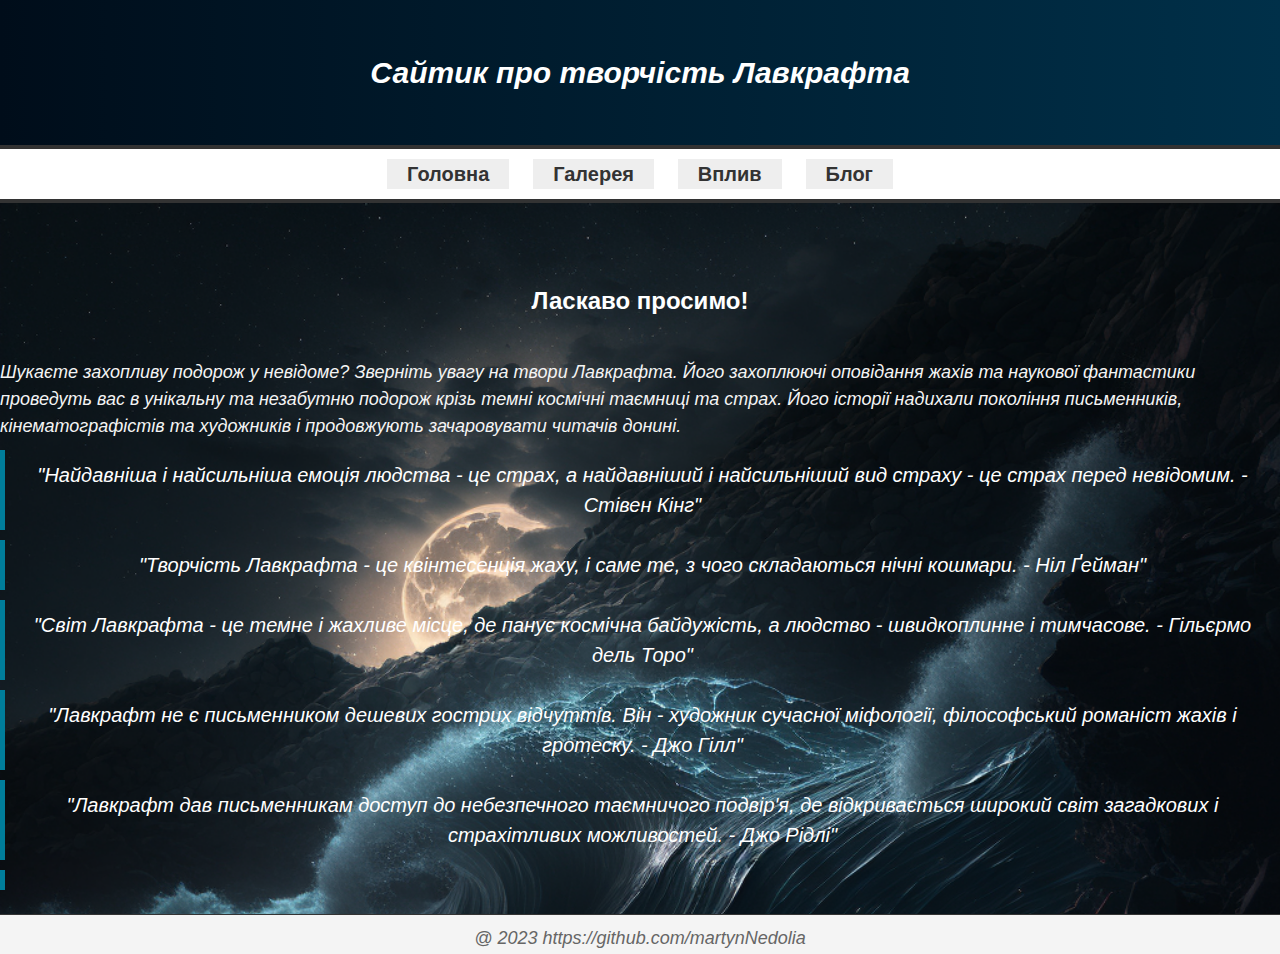
<file: index.html>
<!DOCTYPE html>
<html>
    <head>

        <head>
            <title>Сайтик про творчість Лавкрафта | Ласкаво просимо до подорожі у невідоме!</title>
            <meta name="description" content="Твори Лавкрафта надихали покоління письменників, кінематографістів та художників і продовжують зачаровувати читачів донинcontinue захоплюючі оповідання жахів та наукової фантастики проведуть вас в унікальну та незабутню подорож крізь темні космічні таємниці та страх.">
            <meta name="keywords" content="творчість Лавкрафта, жахи, наукова фантастика, темні космічні таємниці, невідоме, страх, шукаєте захопливу подорож, зачаровувати читачів донині">
            <link rel="stylesheet" href="style.css">
            <script src="script.js"></script>
            <meta charset="utf-8">
        </head>
    </head>
    <body>
      
        <header>
            <h1>Сайтик про творчість Лавкрафта</h1>
        </header>

        <nav>
            <ul>
                <li><a href="index.html">Головна</a></li>
                <li><a href="gallery.html">Галерея</a></li>
                <li><a href="works.html">Вплив</a></li>
                <li><a href="blog.html">Блог</a></li>
            </ul>
        </nav>

        <main>
            

            <h2>Ласкаво просимо!</h2>
            
            <p class="first">Шукаєте захопливу подорож у невідоме? Зверніть увагу на твори Лавкрафта. Його захоплюючі оповідання жахів та наукової фантастики проведуть вас в унікальну та незабутню подорож крізь темні космічні таємниці та страх. Його історії надихали покоління письменників, кінематографістів та художників і продовжують зачаровувати читачів донині.            

            <blockquote cite="H.P. Lovecraft">
                "Найдавніша і найсильніша емоція людства - це страх, а найдавніший і найсильніший вид страху - це страх перед невідомим. - Стівен Кінг"</blockquote>
            <blockquote cite="Stephen King">
                "Творчість Лавкрафта - це квінтесенція жаху, і саме те, з чого складаються нічні кошмари. - Ніл Ґейман"</blockquote>
            <blockquote cite="Neil Gaiman">
                "Світ Лавкрафта - це темне і жахливе місце, де панує космічна байдужість, а людство - швидкоплинне і тимчасове. - Гільєрмо дель Торо"</blockquote>
            <blockquote cite="Guillermo del Toro">
                "Лавкрафт не є письменником дешевих гострих відчуттів. Він - художник сучасної міфології, філософський романіст жахів і гротеску. - Джо Гілл"</blockquote>
            <blockquote cite="Joe Hill">
                "Лавкрафт дав письменникам доступ до небезпечного таємничого подвір'я, де відкривається широкий світ загадкових і страхітливих можливостей. - Джо Рідлі"</blockquote>
            <blockquote cite="Joe Riddel">
            </blockquote>
        </main>

        <footer>
            <p class="second">@ 2023 https://github.com/martynNedolia</p>
        </footer>
    </body>
</html>
</file>
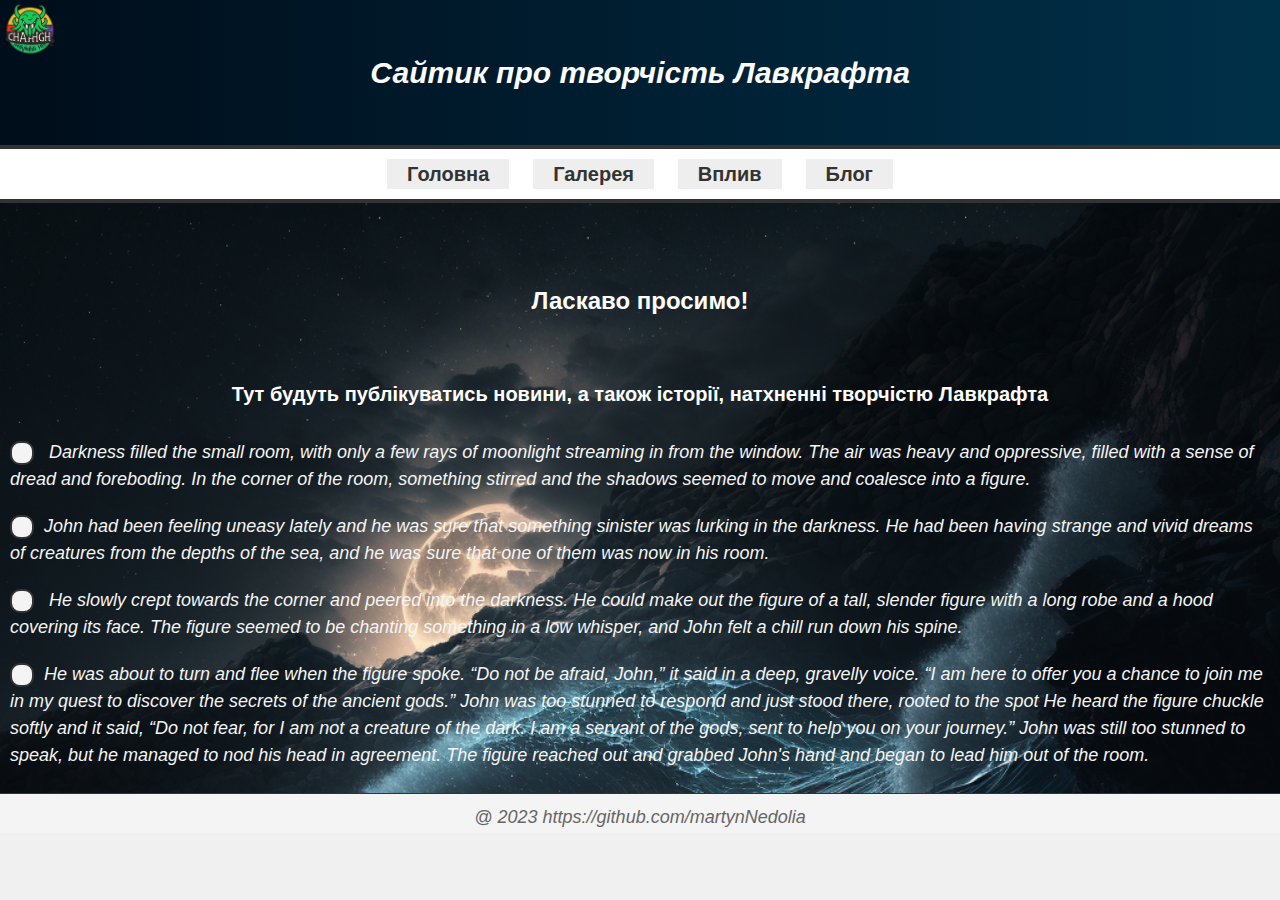
<file: blog.html>
<!DOCTYPE html>
<html>
    <head>
        <title>Сайтик про творчість Лавкрафта | Галерея робіт у атмосфері лавкрафту</title>
            <meta name="description" content="Твори Лавкрафта надихали покоління письменників, кінематографістів та художників і продовжують зачаровувати читачів донинcontinue захоплюючі оповідання жахів та наукової фантастики проведуть вас в унікальну та незабутню подорож крізь темні космічні таємниці та страх.">
            <meta name="keywords" content="творчість Лавкрафта,галерея, жахи, наукова фантастика, темні космічні таємниці, невідоме, страх, шукаєте захопливу подорож, зачаровувати читачів донині">
            <link rel="stylesheet" href="styleBlog.css">
            <script src="script.js"></script>
            <meta charset="utf-8">
    </head>
    <body>
        <div class="row">
            <img src="Logo1.png" alt="Logo" class="logo" />
        </div>
        <header>
            <h1>Сайтик про творчість Лавкрафта</h1>
        </header>

        <nav>
            <ul>
                <li><a href="index.html">Головна</a></li>
                <li><a href="gallery.html">Галерея</a></li>
                <li><a href="works.html">Вплив</a></li>
                <li><a href="blog.html">Блог</a></li>
            </ul>
        </nav>

        <main>
            <h2>Ласкаво просимо!</h2>
            <h3>Тут будуть публікуватись новини, а також історії, натхненні творчістю Лавкрафта</h3>
           
                   
            <p class="first"> Darkness filled the small room, with only a few rays of moonlight streaming in from the window. The air was heavy and oppressive, filled with a sense of dread and foreboding. In the corner of the room, something stirred and the shadows seemed to move and coalesce into a figure.</p>           
            <p class="first">John had been feeling uneasy lately and he was sure that something sinister was lurking in the darkness. He had been having strange and vivid dreams of creatures from the depths of the sea, and he was sure that one of them was now in his room.</p>          
            <p class="first"> He slowly crept towards the corner and peered into the darkness. He could make out the figure of a tall, slender figure with a long robe and a hood covering its face. The figure seemed to be chanting something in a low whisper, and John felt a chill run down his spine.            
            <p class="first">He was about to turn and flee when the figure spoke.
                    “Do not be afraid, John,” it said in a deep, gravelly voice. “I am here to offer you a chance to join me in my quest to discover the secrets of the ancient gods.”
                    John was too stunned to respond and just stood there, rooted to the spot    
                    He heard the figure chuckle softly and it said, “Do not fear, for I am not a creature of the dark. I am a servant of the gods, sent to help you on your journey.”
                    John was still too stunned to speak, but he managed to nod his head in agreement. The figure reached out and grabbed John's hand and began to lead him out of the room.</p>
           
        <footer>
            <p class="second">@ 2023 https://github.com/martynNedolia</p>
        </footer>
    </body>
</html>
</file>
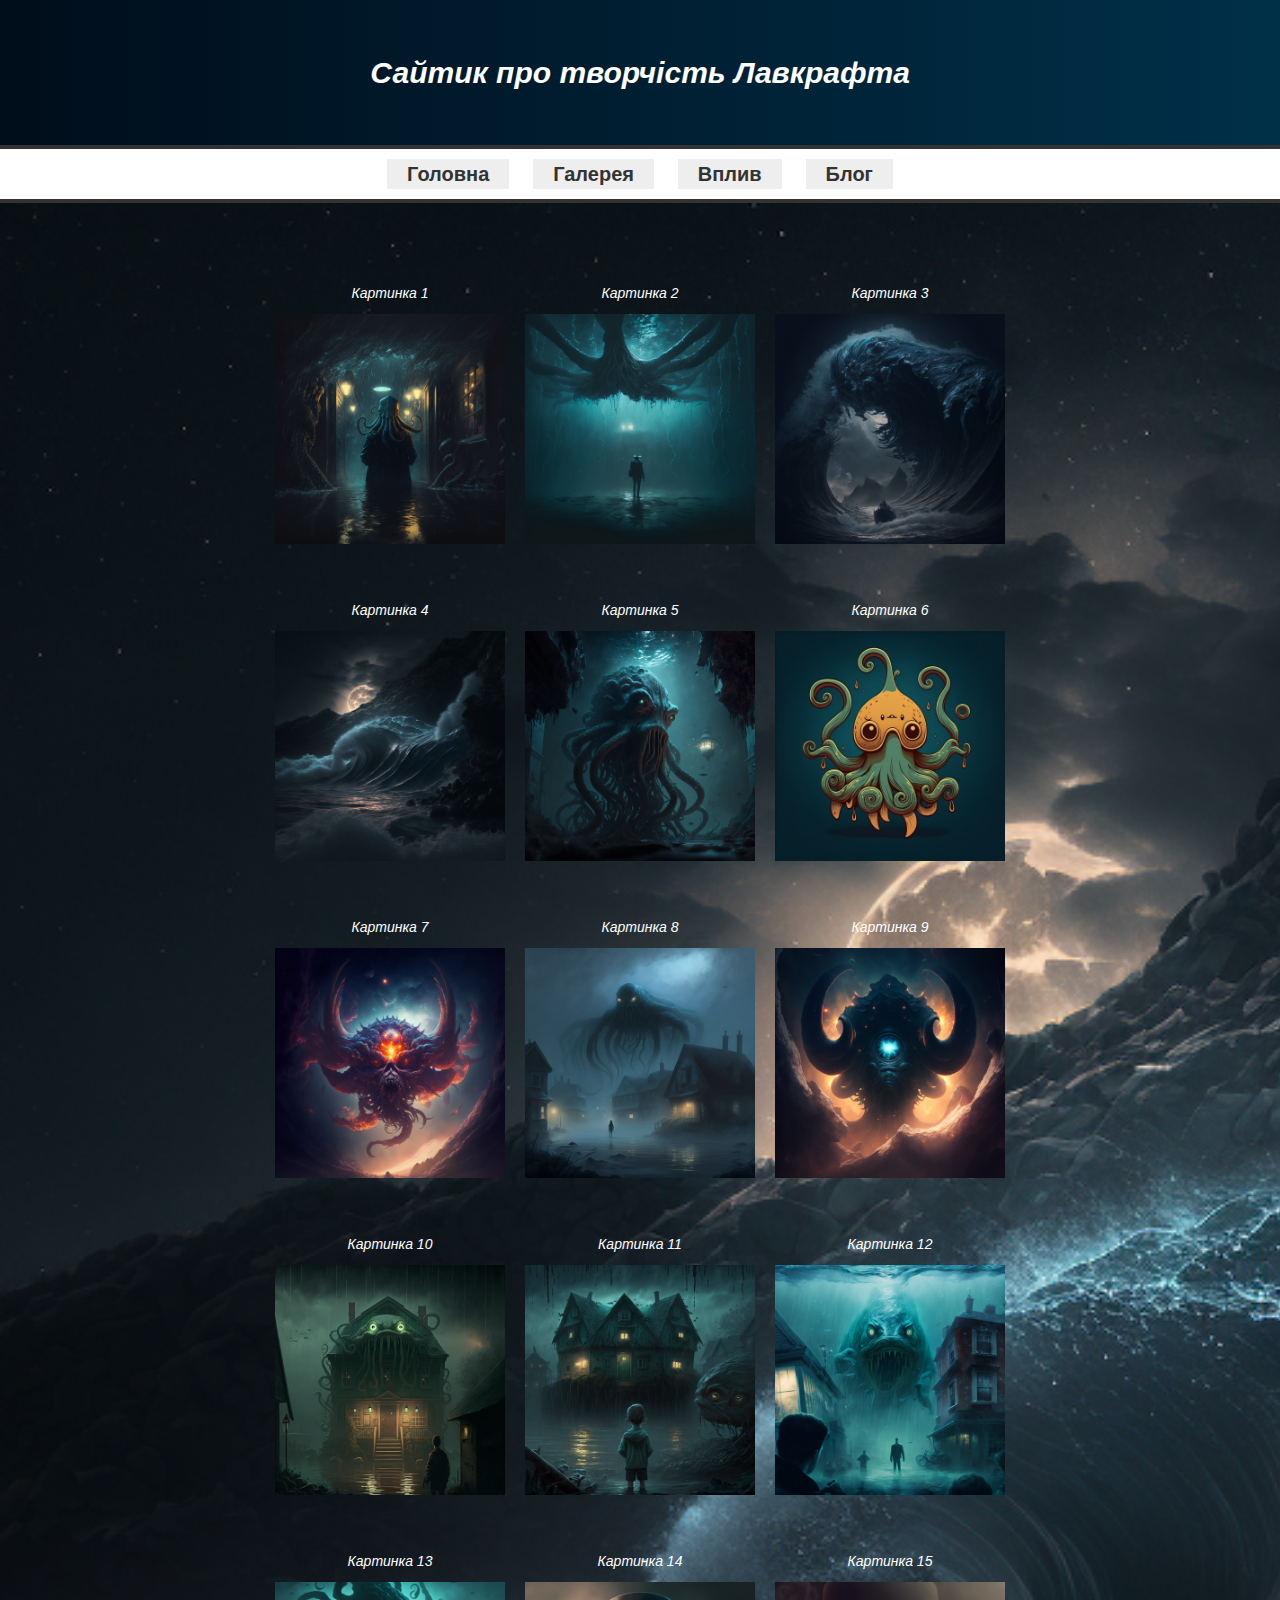
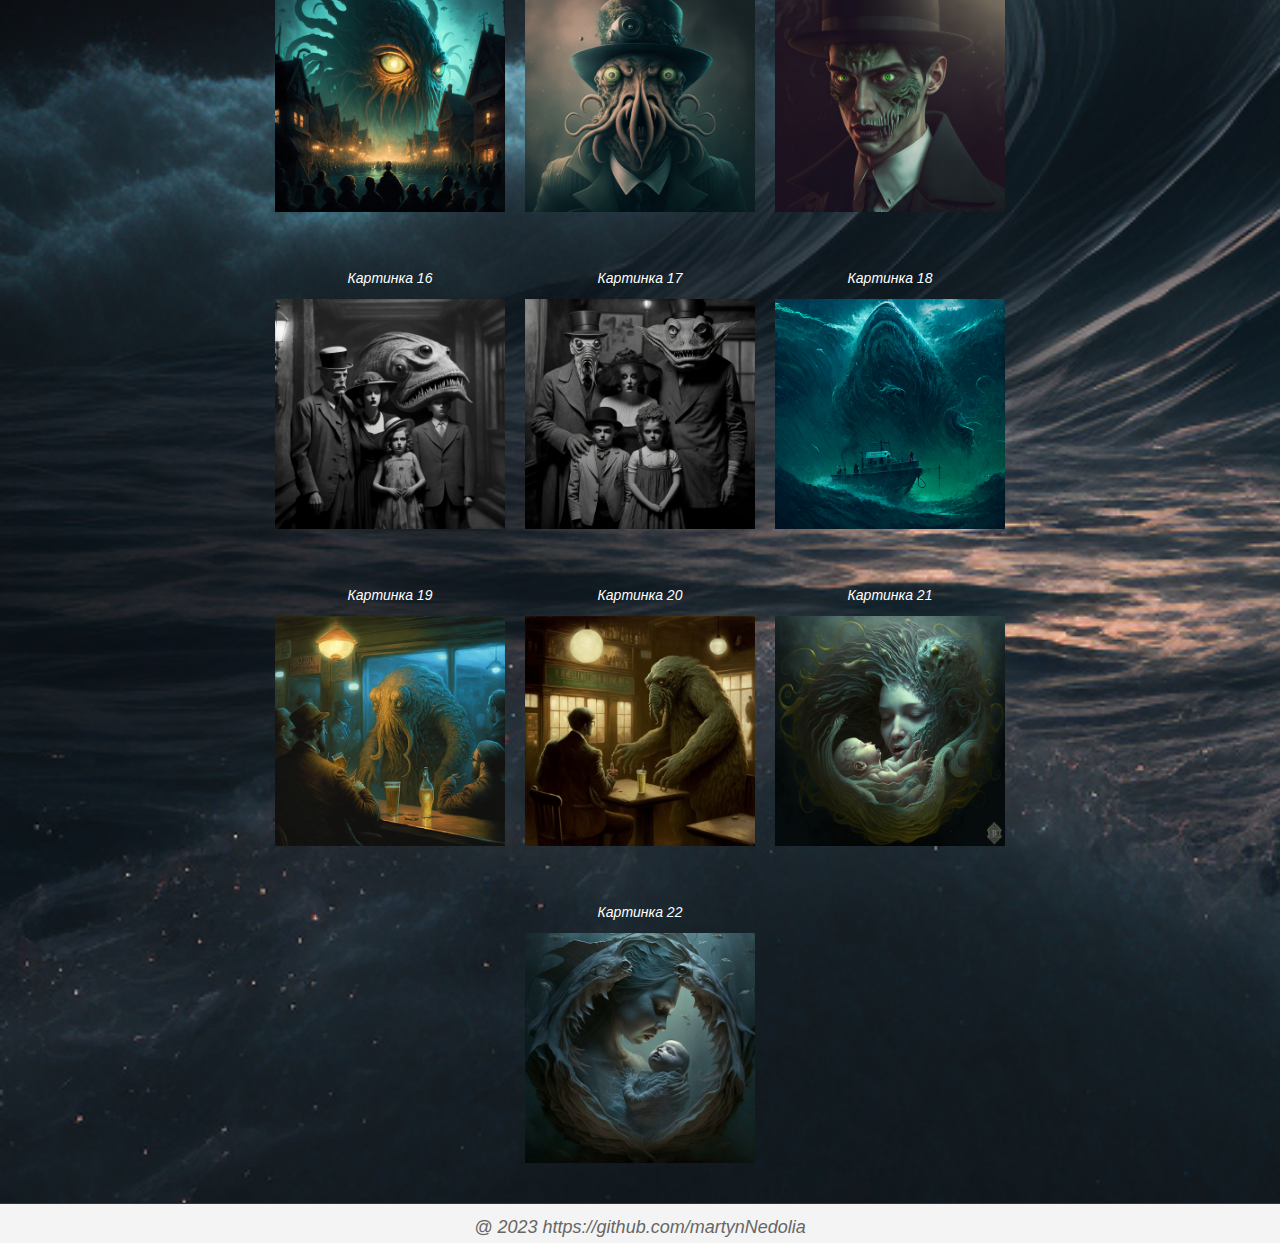
<file: gallery.html>
<!DOCTYPE html>
<html>
    <head>
        <title>Сайтик про творчість Лавкрафта | Галерея робіт у атмосфері лавкрафту</title>
            <meta name="description" content="Твори Лавкрафта надихали покоління письменників, кінематографістів та художників і продовжують зачаровувати читачів донинcontinue захоплюючі оповідання жахів та наукової фантастики проведуть вас в унікальну та незабутню подорож крізь темні космічні таємниці та страх.">
            <meta name="keywords" content="творчість Лавкрафта,галерея, жахи, наукова фантастика, темні космічні таємниці, невідоме, страх, шукаєте захопливу подорож, зачаровувати читачів донині">
            <link rel="stylesheet" href="styleGal.css">
            <script src="script.js"></script>
            <meta charset="utf-8">
</head>
    <body>
       
        <header>
            <h1>Сайтик про творчість Лавкрафта</h1>
        </header>

        <nav>
            <ul>
                <li><a href="index.html">Головна</a></li>
                <li><a href="gallery.html">Галерея</a></li>
                <li><a href="works.html">Вплив</a></li>
                <li><a href="blog.html">Блог</a></li>
            </ul>
        </nav>

        <main>
            <div class="gallery-container">
                <div class="gallery-item">
                    <p class="first">Картинка 1</p>
                <img id="Image1" src="Image1.png" onclick="zoomIn('Image1')" alt="Image 1">
                </div>
                <div class="gallery-item">
                    <p class="first">Картинка 2</p>
                    <img id="Image2" src="Image2.png" onclick="zoomIn('Image2')" alt="Image 2">
                </div>
                <div class="gallery-item">
                    <p class="first">Картинка 3</p>
                    <img id="Image3" src="Image3.png" onclick="zoomIn('Image3')" alt="Image 3">
                </div>
                <div class="gallery-item">
                    <p class="first">Картинка 4</p>
                    <img id="Image4" src="Image4.png" onclick="zoomIn('Image4')" alt="Image 4">
                </div>
                <div class="gallery-item">
                    <p class="first">Картинка 5</p>
                    <img id="Image5" src="Image5.png" onclick="zoomIn('Image5')" alt="Image 5">
                </div>
                <div class="gallery-item">
                    <p class="first">Картинка 6</p>
                    <img id="Image6" src="Image6.png" onclick="zoomIn('Image6')" alt="Image 6">
                </div>
                <div class="gallery-item">
                    <p class="first">Картинка 7</p>
                    <img id="Image7" src="Image7.png" onclick="zoomIn('Image7')" alt="Image 7">
                </div>
                <div class="gallery-item">
                    <p class="first">Картинка 8</p>
                    <img id="Image8" src="Image8.png" onclick="zoomIn('Image8')" alt="Image 8">
                </div>
                <div class="gallery-item">
                    <p class="first">Картинка 9</p>
                    <img id="Image9" src="Image9.png" onclick="zoomIn('Image9')" alt="Image 9">
                </div>
                <div class="gallery-item">
                    <p class="first">Картинка 10</p>
                    <img id="Image10" src="Image10.png" onclick="zoomIn('Image10')" alt="Image 10">
                </div>
                <div class="gallery-item">
                    <p class="first">Картинка 11</p>
                    <img id="Image11" src="Image11.png" onclick="zoomIn('Image11')" alt="Image 11">
                </div>
                <div class="gallery-item">
                    <p class="first">Картинка 12</p>
                    <img id="Image12" src="Image12.png" onclick="zoomIn('Image12')" alt="Image 12">
                </div>
                <div class="gallery-item">
                    <p class="first">Картинка 13</p>
                    <img id="Image13" src="Image13.png" onclick="zoomIn('Image13')" alt="Image 13">
                </div>
                <div class="gallery-item">
                    <p class="first">Картинка 14</p>
                    <img id="Image14" src="Image14.png" onclick="zoomIn('Image14')" alt="Image 14">
                </div>
                <div class="gallery-item">
                    <p class="first">Картинка 15</p>
                    <img id="Image15" src="Image15.png" onclick="zoomIn('Image15')" alt="Image 15">
                </div>
                <div class="gallery-item">
                    <p class="first">Картинка 16</p>
                    <img id="Image16" src="Image16.png" onclick="zoomIn('Image16')" alt="Image 16">
                </div>
                <div class="gallery-item">
                    <p class="first">Картинка 17</p>
                    <img id="Image17" src="Image17.png" onclick="zoomIn('Image17')" alt="Image 17">
                </div>
                <div class="gallery-item">
                    <p class="first">Картинка 18</p>
                    <img id="Image18" src="Image18.png" onclick="zoomIn('Image18')" alt="Image 18">
                </div>
                <div class="gallery-item">
                    <p class="first">Картинка 19</p>
                    <img id="Image19" src="Image19.png" onclick="zoomIn('Image19')" alt="Image 19">
                </div>
                <div class="gallery-item">
                    <p class="first">Картинка 20</p>
                    <img id="Image20" src="Image20.png" onclick="zoomIn('Image20')" alt="Image 20">
                </div>
                <div class="gallery-item">
                    <p class="first">Картинка 21</p>
                    <img id="Image21" src="Image21.png" onclick="zoomIn('Image21')" alt="Image 21">
                </div>
                <div class="gallery-item">
                    <p class="first">Картинка 22</p>
                    <img id="Image22" src="Image22.png" onclick="zoomIn('Image22')" alt="Image 22">
                </div>
            </div>
            
        </main>

        <footer>
            <p class="second">@ 2023 https://github.com/martynNedolia</p>
        </footer>
    </body>
</html>
</file>
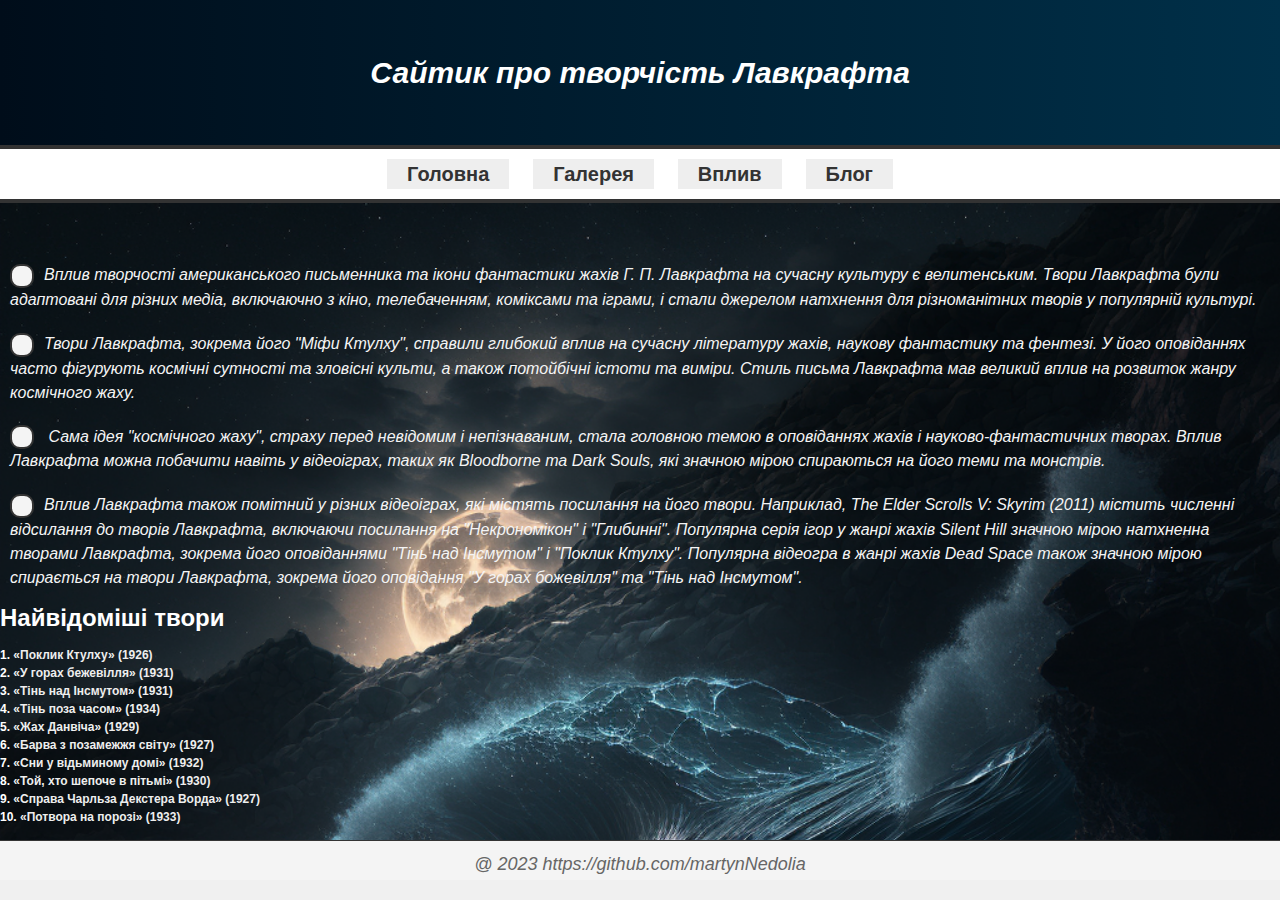
<file: works.html>
<!DOCTYPE html>
<html>
    <head>
        <title>Сайтик про творчість Лавкрафта | Галерея робіт у атмосфері лавкрафту</title>
            <meta name="description" content="Твори Лавкрафта надихали покоління письменників, кінематографістів та художників і продовжують зачаровувати читачів донинcontinue захоплюючі оповідання жахів та наукової фантастики проведуть вас в унікальну та незабутню подорож крізь темні космічні таємниці та страх.">
            <meta name="keywords" content="творчість Лавкрафта,галерея, жахи, наукова фантастика, темні космічні таємниці, невідоме, страх, шукаєте захопливу подорож, зачаровувати читачів донині">
            <link rel="stylesheet" href="styleWorks.css">
            <script src="script.js"></script>
            <meta charset="utf-8">
    </head>
    <body>
        
        <header>
            <h1>Сайтик про творчість Лавкрафта</h1>
        </header>

        <nav>
            <ul>
                <li><a href="index.html">Головна</a></li>
                <li><a href="gallery.html">Галерея</a></li>
                <li><a href="works.html">Вплив</a></li>
                <li><a href="blog.html">Блог</a></li>
            </ul>
        </nav>

        <main>
           
            <p class="first">Вплив творчості американського письменника та ікони фантастики жахів Г. П. Лавкрафта на сучасну культуру є велитенським. Твори Лавкрафта були адаптовані для різних медіа, включаючно з кіно, телебаченням, коміксами та іграми, і стали джерелом натхнення для різноманітних творів у популярній культурі.</p>           
            <p class="first">Твори Лавкрафта, зокрема його "Міфи Ктулху", справили глибокий вплив на сучасну літературу жахів, наукову фантастику та фентезі. У його оповіданнях часто фігурують космічні сутності та зловісні культи, а також потойбічні істоти та виміри. Стиль письма Лавкрафта мав великий вплив на розвиток жанру космічного жаху.</p>          
            <p class="first"> Сама ідея "космічного жаху", страху перед невідомим і непізнаваним, стала головною темою в оповіданнях жахів і науково-фантастичних творах. Вплив Лавкрафта можна побачити навіть у відеоіграх, таких як Bloodborne та Dark Souls, які значною мірою спираються на його теми та монстрів.</p>           
            <p class="first">Вплив Лавкрафта також помітний у різних відеоіграх, які містять посилання на його твори. Наприклад, The Elder Scrolls V: Skyrim (2011) містить численні відсилання до творів Лавкрафта, включаючи посилання на "Некрономікон" і "Глибинні". Популярна серія ігор у жанрі жахів Silent Hill значною мірою натхненна творами Лавкрафта, зокрема його оповіданнями "Тінь над Інсмутом" і "Поклик Ктулху". Популярна відеогра в жанрі жахів Dead Space  також значною мірою спирається на твори Лавкрафта, зокрема його оповідання "У горах божевілля" та "Тінь над Інсмутом".            
            
            <h2>Найвідоміші твори</h2>
                    <ul>
                        <li>1. <a id = "noUnderscore"href="https://uk.wikipedia.org/wiki/%D0%9F%D0%BE%D0%BA%D0%BB%D0%B8%D0%BA_%D0%9A%D1%82%D1%83%D0%BB%D1%85%D1%83">«Поклик Ктулху» (1926)</a> </li>
                        <li>2. <a id = "noUnderscore"href="https://uk.wikipedia.org/wiki/%D0%A3_%D0%B3%D0%BE%D1%80%D0%B0%D1%85_%D0%B1%D0%BE%D0%B6%D0%B5%D0%B2%D1%96%D0%BB%D0%BB%D1%8F">«У горах бежевілля» (1931)</a> </li>
                        <li>3. <a id = "noUnderscore"href="https://uk.wikipedia.org/wiki/%D0%9C%D0%BE%D1%80%D0%BE%D0%BA_%D0%BD%D0%B0%D0%B4_%D0%86%D0%BD%D1%81%D0%BC%D1%83%D1%82%D0%BE%D0%BC">«Тінь над Інсмутом» (1931)</a></li>
                        <li>4. <a id = "noUnderscore"href="https://ewikiuk.top/wiki/The_Shadow_out_of_Time">«Тінь поза часом» (1934)</a></li>
                        <li>5. <a id = "noUnderscore"href="https://uk.wikipedia.org/wiki/%D0%96%D0%B0%D1%85%D1%96%D1%82%D1%82%D1%8F_%D0%94%D0%B0%D0%BD%D0%B2%D1%96%D1%87%D0%B0">«Жах Данвіча» (1929)</a></li>
                        <li>6. <a id = "noUnderscore"href="https://uk.wikipedia.org/wiki/%D0%91%D0%B0%D1%80%D0%B2%D0%B0_%D0%B7_%D0%BF%D0%BE%D0%B7%D0%B0%D0%BC%D0%B5%D0%B6%D0%B6%D1%8F_%D1%81%D0%B2%D1%96%D1%82%D1%83">«Барва з позамежжя світу» (1927)</a></li>
                        <li>7. <a id = "noUnderscore"href="https://uk.wikipedia.org/wiki/%D0%A1%D0%BD%D0%B8_%D1%83_%D0%B2%D1%96%D0%B4%D1%8C%D0%BC%D0%B8%D0%BD%D0%BE%D0%BC%D1%83_%D0%B4%D0%BE%D0%BC%D1%96">«Сни у відьминому домі» (1932)</a></li>
                        <li>8. <a id = "noUnderscore"href="https://uk.wikipedia.org/w/index.php?fulltext=1&search=%C2%AB%D0%A2%D0%BE%D0%B9%2C%20%D1%85%D1%82%D0%BE%20%D1%88%D0%B5%D0%BF%D0%BE%D1%87%D0%B5%20%D0%B2%20%D0%BF%D1%96%D1%82%D1%8C%D0%BC%D1%96%C2%BB%20(1930)&title=%D0%A1%D0%BF%D0%B5%D1%86%D1%96%D0%B0%D0%BB%D1%8C%D0%BD%D0%B0%3A%D0%9F%D0%BE%D1%88%D1%83%D0%BA&ns0=1">«Той, хто шепоче в пітьмі» (1930)</a></li>
                        <li>9. <a id = "noUnderscore"href="https://uk.wikipedia.org/wiki/%D0%A1%D0%BF%D1%80%D0%B0%D0%B2%D0%B0_%D0%A7%D0%B0%D1%80%D0%BB%D1%8C%D0%B7%D0%B0_%D0%94%D0%B5%D0%BA%D1%81%D1%82%D0%B5%D1%80%D0%B0_%D0%92%D0%BE%D1%80%D0%B4%D0%B0">«Справа Чарльза Декстера Ворда» (1927)</a></li>
                        <li>10. <a id = "noUnderscore"href="https://www.youtube.com/watch?v=C48BC6qrCOI&ab_channel=%F0%9F%90%BA%D0%A1%D0%98%D0%9C%D0%90%D0%A0%D0%93%D0%9B%F0%9F%90%BA%D0%A1%D0%A2%D0%A0%D0%90%D0%A8%D0%9D%D0%86%D0%86%D0%A1%D0%A2%D0%9E%D0%A0%D0%86%D0%87%D0%A3%D0%9A%D0%A0%D0%90%D0%87%D0%9D%D0%A1%D0%AC%D0%9A%D0%9E%D0%AE">«Потвора на порозі» (1933)</a></li>
                    </ul>
                
        </main>

        <footer>
            <p class="second">@ 2023 https://github.com/martynNedolia</p>
        </footer>
    </body>
</html>
</file>
<file: style.css>
* {
    margin: 0;
    padding: 0;
    box-sizing: border-box;
}

body {
    position: relative;
    min-height: 100%;
    width: 100%;
    margin: 0;
    padding: 0;
    font-family: sans-serif;
    font-size: 14px;
    line-height: 1.5;
    color: #333333;
    background-color: #f0f0f0;
    
    
    
}
.logo {
    max-width: 60px;
    max-height: 60px;
    position: absolute;
    left: 0;
    top: 0;
    margin: 0;
    padding: 0;
    
  }
header {
    background: linear-gradient(90deg, #000d1a 0%, #003049 100%);
    padding: 50px 0;
    text-align: center;
    border-bottom: 4px solid #333333;
    position:absolute 50 0 0 0;
}

h2 {
    font-size: 18px;
    font-weight: normal;
    margin: 0 0 10px 0;
    color: #333333;
}



ul {
    list-style-type: none;
    margin: 0;
    padding: 0;
    color: #333333;
}



h1 {
    font-size: 30px;
    font-weight: bold;
    color: #FFFFFF;
    font-style: italic;
}

nav {
    background-color: #FFFFFF;
    padding: 10px;
    border-bottom: 4px solid #333333;
}

nav ul {
    list-style: none;
    overflow: hidden;
    margin: 0;
    padding: 0;
    text-align: center;
}

nav ul li {
    float: none;
    display: inline-block;
    margin: 0 10px;
}

nav ul li a {
    text-decoration: none;
    font-size: 20px;
    font-weight: bold;
    color: #333333;
    padding: 10px 20px;
    background-color: #EEEEEE;
    border-radius: 5px;
    transition: all 0.3s ease-in-out;
}

nav ul li a:hover {
    background-color: #CCCCCC;
    color: #FFFFFF;
}
main {
    background-image: url("./Image4.png");
    background-size: cover;
    padding: 50px 0;
    text-align: center;
    border-bottom: 4px solid#F4F4F4;
   
}

h2 {
    padding: 30px 20px;
    font-size: 24px;
    font-weight: bold;
    color: #FFFFFF;
}
blockquote {
    font-style: italic;
    font-size: 20px;
    color: #FFFFFF;
    padding: 10px 20px;
    border-left: 5px solid #007d9a;
    margin: 10px 0;
}


p.first {
    font-size: 18px;
    font-style: italic;
    color: #F4F4F4;
    text-align: left;
}

p.second {
    font-size: 18px;
    font-style: italic;
    color: #666666;
    line-height: 1.5;
    text-align: center;
}
footer {
    border-top: solid 1px;
    background: #F4F4F4;
    width: 100%;
    height: 40px;
    padding-top: 10px;
    position: absolute;
    bottom: 0;
    left: 0;
    text-align: center;
  }
</file>
<file: styleBlog.css>
* {
    margin: 0;
    padding: 0;
    box-sizing: border-box;
}

body {
    position: relative;
    min-height: 100%;
    width: 100%;
    margin: 0;
    padding: 0;
    font-family: sans-serif;
    font-size: 14px;
    line-height: 1.5;
    color: #333333;
    background-color: #f0f0f0;
    
}
.logo {
    max-width: 60px;
    max-height: 60px;
    position: absolute;
    left: 0;
    top: 0;
    margin: 0;
    padding: 0;
    
  }
header {
    background: linear-gradient(90deg, #000d1a 0%, #003049 100%);
    padding: 50px 0;
    text-align: center;
    border-bottom: 4px solid #333333;
    position:absolute 50 0 0 0;
}

h2 {
    font-size: 18px;
    font-weight: normal;
    margin: 0 0 10px 0;
    color: #333333;
}



ul {
    list-style-type: none;
    margin: 0;
    padding: 0;
    color: #333333;
}



h1 {
    font-size: 30px;
    font-weight: bold;
    color: #FFFFFF;
    font-style: italic;
}

nav {
    background-color: #FFFFFF;
    padding: 10px;
    border-bottom: 4px solid #333333;
}

nav ul {
    list-style: none;
    overflow: hidden;
    margin: 0;
    padding: 0;
    text-align: center;
}

nav ul li {
    float: none;
    display: inline-block;
    margin: 0 10px;
}

nav ul li a {
    text-decoration: none;
    font-size: 20px;
    font-weight: bold;
    color: #333333;
    padding: 10px 20px;
    background-color: #EEEEEE;
    border-radius: 5px;
    transition: all 0.3s ease-in-out;
}

nav ul li a:hover {
    background-color: #CCCCCC;
    color: #FFFFFF;
}
main {
    background-image: url("./Image4.png");
    background-size: cover;
    padding: 50px 0;
    text-align: center;
    border-bottom: 4px solid#F4F4F4;
   
}

h2 {
    padding: 30px 20px;
    font-size: 24px;
    font-weight: bold;
    color: #FFFFFF;
}
h3 {
    padding: 20px 15px;
    font-size: 20px;
    font-weight: bold;
    color: #FFFFFF;
}

p.first {
    font-size: 18px;
    font-style: italic;
    color: #F4F4F4;
    text-align: left;
    line-height: 1.5;
    padding: 10px;
}
p.first::before {
    content: '';
    display: inline-block;
    width: 20px;
    height: 20px;
    background-color: #F4F4F4;
    border: 2px solid #333333;
    border-radius: 10px;
    margin-right: 10px;
    vertical-align: middle;
}
{
    column-count: 2;
    column-gap: 10px;
    row-gap: 10px;
}
p.second {
    font-size: 18px;
    font-style: italic;
    color: #666666;
    line-height: 1.5;
    text-align: center;
}

footer {
    border-top: solid 1px;
    background: #F4F4F4;
    width: 100%;
    height: 40px;
    padding-top: 10px;
    position: absolute;
    bottom: 0;
    left: 0;
    text-align: center;
  }
</file>
<file: styleGal.css>
* {
    margin: 0;
    padding: 0;
    box-sizing: border-box;
}

body {
    position: relative;
    min-height: 100%;
    width: 100%;
    margin: 0;
    padding: 0;
    font-family: sans-serif;
    font-size: 14px;
    line-height: 1.5;
    color: #333333;
    background-color: #f0f0f0;
    
}
.logo {
    max-width: 60px;
    max-height: 60px;
    position: absolute;
    left: 0;
    top: 0;
    margin: 0;
    padding: 0;
    
  }

header {
    background: linear-gradient(90deg, #000d1a 0%, #003049 100%);
    padding: 50px 0;
    text-align: center;
    border-bottom: 4px solid #333333;
    position:absolute 50 0 0 0;
}

h2 {
    font-size: 18px;
    font-weight: normal;
    margin: 0 0 10px 0;
    color: #333333;
}



ul {
    list-style-type: none;
    margin: 0;
    padding: 0;
    color: #333333;
}



h1 {
    font-size: 30px;
    font-weight: bold;
    color: #FFFFFF;
    font-style: italic;
}

nav {
    background-color: #FFFFFF;
    padding: 10px;
    border-bottom: 4px solid #333333;
}

nav ul {
    list-style: none;
    overflow: hidden;
    margin: 0;
    padding: 0;
    text-align: center;
}

nav ul li {
    float: none;
    display: inline-block;
    margin: 0 10px;
}

nav ul li a {
    text-decoration: none;
    font-size: 20px;
    font-weight: bold;
    color: #333333;
    padding: 10px 20px;
    background-color: #EEEEEE;
    border-radius: 5px;
    transition: all 0.3s ease-in-out;
}

nav ul li a:hover {
    background-color: #CCCCCC;
    color: #FFFFFF;

}

main {
    background-image: url("./Image4.png");
    background-size: cover;
    padding: 50px 0;
    text-align: center;
    border-bottom: 4px solid #333333;
}

blockquote {
    font-style: italic;
    font-size: 20px;
    color: #333333;
    padding: 10px 20px;
    border-left: 5px solid #007d9a;
    margin: 10px 0;
}

h2 {
    padding: 30px 20px;
    font-size: 24px;
    font-weight: bold;
    color: #FFFFFF;
}
p.first {
    font-size: 16px;
    font-style: italic;
    color: #F4F4F4;
    text-align: center;
    line-height: 1.5;
}

.gallery-container  {
    display: flex;
    flex-flow: row wrap;
    justify-content: center;
    margin: 0 auto;
    padding: 0;
    width: 750px;
}

.gallery-item {
    width: 250px;
    padding: 10px;
    margin: 10px 0;
    text-align: center;
}

.gallery-item img {
    width: 100%;
    height: auto;
    cursor: pointer; 
}

.gallery-item p {
    font-size: 14px;
    font-style: italic;
    color: #FFFFFF;
    margin: 10px 0;
}

p.second {
    font-size: 18px;
    font-style: italic;
    color: #666666;
    line-height: 1.5;
    text-align: center;
}
ul li {
    text-decoration: none;
    font-size: 12px;
    font-weight: bold;
    color: #FFFFFF;
    text-align: left;
}
footer {
    border-top: solid 1px;
    background: #F4F4F4;
    width: 100%;
    height: 40px;
    padding-top: 10px;
    position: absolute;
    bottom: 0;
    left: 0;
    text-align: center;
  }
</file>
<file: styleWorks.css>
* {
    margin: 0;
    padding: 0;
    box-sizing: border-box;
}

body {
    position: relative;
    min-height: 100%;
    width: 100%;
    margin: 0;
    padding: 0;
    font-family: sans-serif;
    font-size: 14px;
    line-height: 1.5;
    color: #333333;
    background-color: #f0f0f0;
    
}

.logo {
    max-width: 60px;
    max-height: 60px;
    position: absolute;
    left: 0;
    top: 0;
    margin: 0;
    padding: 0;
    
  }
header {
    background: linear-gradient(90deg, #000d1a 0%, #003049 100%);
    padding: 50px 0;
    text-align: center;
    border-bottom: 4px solid #333333;
}

h2 {
    font-size: 18px;
    font-weight: normal;
    margin: 0 0 10px 0;
    color: #333333;
}



ul {
    list-style-type: none;
    margin: 0;
    padding: 0;
    color: #333333;
}



h1 {
    font-size: 30px;
    font-weight: bold;
    color: #FFFFFF;
    font-style: italic;
}

nav {
    background-color: #FFFFFF;
    padding: 10px;
    border-bottom: 4px solid #333333;
}

nav ul {
    text-decoration:  none;
    list-style: none;
    overflow: hidden;
    margin: 0;
    padding: 0;
    text-align: center;
}

nav ul li {
    text-decoration:  none;
    float: none;
    display: inline-block;
    margin: 0 10px;
}

nav ul li a {
    text-decoration:  none;
    font-size: 20px;
    font-weight: bold;
    color: #333333;
    padding: 10px 20px;
    background-color: #EEEEEE;
    border-radius: 5px;
    transition: all 0.3s ease-in-out;
    
}

nav ul li a:hover {
    background-color: #CCCCCC;
    color: #FFFFFF;
}

main {
    background-image: url("./Image4.png");
    background-size: cover;
    padding: 50px 0;
    text-align: center;
    border-bottom: 4px solid #333333;
}

h2 {
    font-size: 24px;
    font-weight: bold;
    color: #FFFFFF;
    text-align:left
}
#noUnderscore {
    text-decoration: none;
    color: #EEEEEE;
    text-align:left;
}
p.first {
    font-size: 16px;
    font-style: italic;
    color: #F4F4F4;
    text-align: left;
    line-height: 1.5;
    padding: 10px;
}

p.first::before {
    content: '';
    display: inline-block;
    width: 20px;
    height: 20px;
    background-color: #F4F4F4;
    border: 2px solid #333333;
    border-radius: 10px;
    margin-right: 10px;
    vertical-align: middle;
}
{
    column-count: 2;
    column-gap: 10px;
    row-gap: 10px;
}
p.second {
    font-size: 18px;
    font-style: italic;
    color: #666666;
    line-height: 1.5;
    text-align: center;
}
ul li {
    text-decoration: none;
    font-size: 12px;
    font-weight: bold;
    color: #FFFFFF;
    text-align: left;
   
}
footer {
    border-top: solid 1px;
    background: #F4F4F4;
    width: 100%;
    height: 40px;
    padding-top: 10px;
    position: absolute;
    bottom: 0;
    left: 0;
    text-align: center;
  }
</file>
